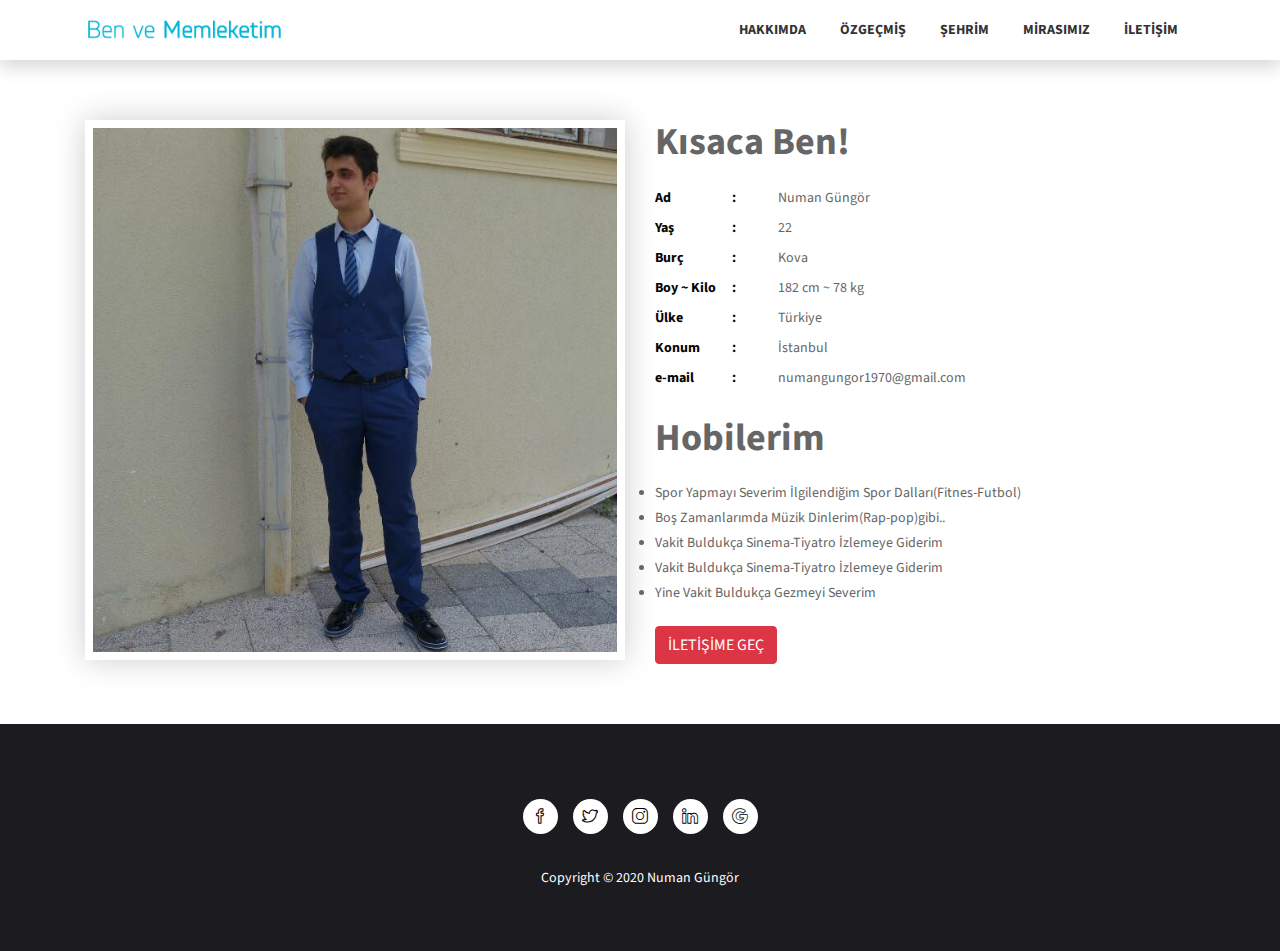
<file: ÖdevGelişme/index.html>
<!DOCTYPE html>
<html lang="en">

<head>
  <meta charset="utf-8">
  <meta name="viewport" content="width=device-width, initial-scale=1, shrink-to-fit=no">

  <title>Memleketim ve Ben</title>

  <link rel="stylesheet" type="text/css" href="css/bootstrap.min.css">
  <link rel="stylesheet" type="text/css" href="fonts/font-awesome.min.css">
  <link rel="stylesheet" type="text/css" href="fonts/simple-line-icons.css">
  <link rel="stylesheet" type="text/css" href="css/main.css">

</head>

<body>

  <header id="header-wrap">
    <nav class="navbar navbar-expand-lg indigo">
      <div class="container">
        <div class="navbar-header">
          <a href="index.html" class="navbar-brand"><img src="img/logo.png" class="logoHeight" alt=""></a>
        </div>
        <div class="collapse navbar-collapse" id="main-navbar">
          <ul class="navbar-nav mr-auto w-100 justify-content-end clearfix">
            <li class="nav-item">
              <a class="nav-link" href="index.html">
                HAKKIMDA
              </a>
            </li>
            <li class="nav-item">
              <a class="nav-link" href="egitim.html">
                ÖZGEÇMİŞ
              </a>
            </li>
            <li class="nav-item">
              <a class="nav-link" href="sehrim.html">
                ŞEHRİM
              </a>
            </li>
            <li class="nav-item">
              <a class="nav-link" href="mirasimiz.html">
                MİRASIMIZ
              </a>
            </li>
            <li class="nav-item">
              <a class="nav-link" href="iletisim.html">
                İLETİŞİM
              </a>
            </li>
          </ul>
        </div>
      </div>
    </nav>
  </header>


  <section id="hakkimda" class="section-padding">
    <div class="container">
      <div class="row">
        <div class="col-lg-6 col-md-6 col-sm-12 col-xs-12">
          <div class="img-thumb">
            <img class="img-fluid" src="img/about/about.jpeg" alt="">
          </div>
        </div>
        <div class="col-lg-6 col-md-6 col-sm-12 col-xs-12">
          <div class="profile-wrapper">
            <h3>Kısaca Ben!</h3>
            <div class="about-profile">
              <ul class="admin-profile" style="list-style:none;">
                <li><span class="pro-title"> Ad </span> <span class="pro-detail">Numan Güngör</span></li>
                <li><span class="pro-title"> Yaş </span> <span class="pro-detail">22</span></li>
                <li><span class="pro-title"> Burç </span> <span class="pro-detail">Kova</span></li>
                <li><span class="pro-title"> Boy ~ Kilo </span> <span class="pro-detail">182 cm ~ 78 kg </span></li>
                <li><span class="pro-title"> Ülke </span> <span class="pro-detail">Türkiye</span></li>
                <li><span class="pro-title"> Konum </span> <span class="pro-detail">İstanbul</span></li>
                <li><span class="pro-title"> e-mail </span> <span class="pro-detail">numangungor1970@gmail.com</span></li>
              </ul>
            </div>
            <h3>Hobilerim</h3>
            <div class="about-profile">
              <ul class="admin-profile">
                <li><span class="pro-detail">Spor Yapmayı Severim İlgilendiğim Spor Dalları(Fitnes-Futbol)</span></li>
                <li><span class="pro-detail">Boş Zamanlarımda Müzik Dinlerim(Rap-pop)gibi..</span></li>
                <li><span class="pro-detail">Vakit Buldukça Sinema-Tiyatro İzlemeye Giderim</span></li>
                <li><span class="pro-detail">Vakit Buldukça Sinema-Tiyatro İzlemeye Giderim</span></li>
                <li><span class="pro-detail">Yine Vakit Buldukça Gezmeyi Severim</span></li>
              </ul>
            </div>
            <a href="iletisim.html" class="btn btn-danger">İLETİŞİME GEÇ</a>
          </div>
        </div>
      </div>
    </div>
  </section>

  

  <footer class="footer-area section-padding">
    <div class="container">
      <div class="row">
        <div class="col-md-12">
          <div class="footer-text text-center">
            <ul class="social-icon">
              <li>
                <a class="facebook" href="https://www.facebook.com/" target="_blank"><i
                    class="icon-social-facebook"></i></a>
              </li>
              <li>
                <a class="twitter" href="https://www.twitter.com/" target="_blank"><i
                    class="icon-social-twitter"></i></a>
              </li>
              <li>
                <a class="instagram" href="https://www.instagram.com/" target="_blank"><i
                    class="icon-social-instagram"></i></a>
              </li>
              <li>
                <a class="instagram" href="https://www.linkedin.com/" target="_blank"><i
                    class="icon-social-linkedin"></i></a>
              </li>
              <li>
                <a class="instagram" href="https://www.google.com/" target="_blank"><i
                    class="icon-social-google"></i></a>
              </li>
            </ul>
            <p>Copyright © 2020 Numan Güngör</p>
          </div>
        </div>
      </div>
    </div>
  </footer>

  <script src="js/jquery-min.js"></script>
  <script src="js/bootstrap.min.js"></script>
  <script src="js/main.js"></script>

</body>

</html>
</file>
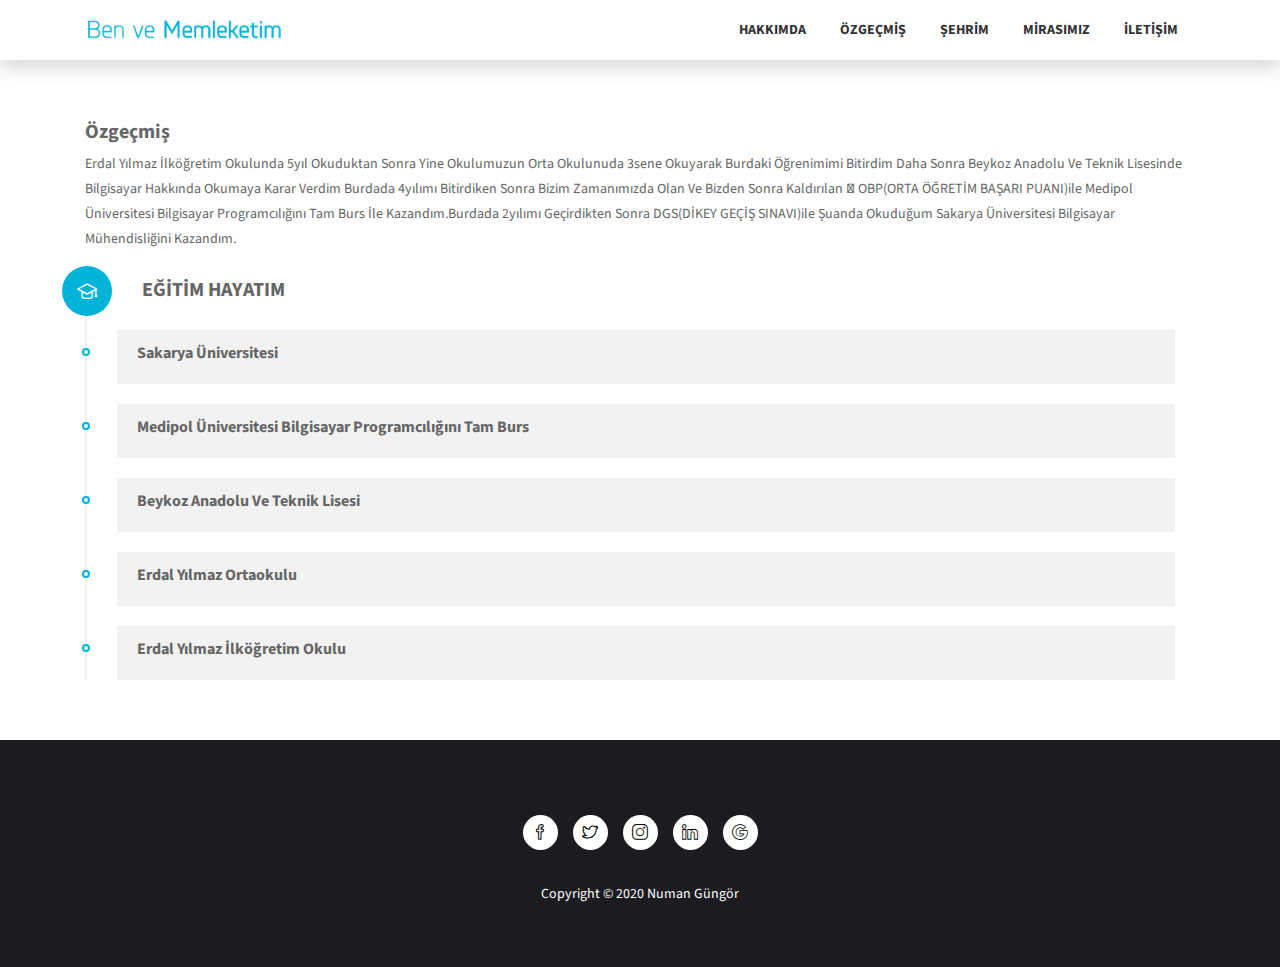
<file: ÖdevGelişme/egitim.html>
<!DOCTYPE html>
<html lang="en">

<head>
  <meta charset="utf-8">
  <meta name="viewport" content="width=device-width, initial-scale=1, shrink-to-fit=no">

  <title>Memleketim ve Ben</title>

  <link rel="stylesheet" type="text/css" href="css/bootstrap.min.css">
  <link rel="stylesheet" type="text/css" href="fonts/font-awesome.min.css">
  <link rel="stylesheet" type="text/css" href="fonts/simple-line-icons.css">
  <link rel="stylesheet" type="text/css" href="css/main.css">

</head>

<body>

  <header id="header-wrap">
    <nav class="navbar navbar-expand-lg indigo">
      <div class="container">
        <div class="navbar-header">
          <a href="index.html" class="navbar-brand"><img src="img/logo.png" class="logoHeight" alt=""></a>
        </div>
        <div class="collapse navbar-collapse" id="main-navbar">
          <ul class="navbar-nav mr-auto w-100 justify-content-end clearfix">
            <li class="nav-item">
              <a class="nav-link" href="index.html">
                HAKKIMDA
              </a>
            </li>
            <li class="nav-item">
              <a class="nav-link" href="egitim.html">
                ÖZGEÇMİŞ
              </a>
            </li>
            <li class="nav-item">
              <a class="nav-link" href="sehrim.html">
                ŞEHRİM
              </a>
            </li>
            <li class="nav-item">
              <a class="nav-link" href="mirasimiz.html">
                MİRASIMIZ
              </a>
            </li>
            <li class="nav-item">
              <a class="nav-link" href="iletisim.html">
                İLETİŞİM
              </a>
            </li>
          </ul>
        </div>
      </div>
    </nav>
  </header>

  <div id="ozgecmis" class="section-padding">
    <div class="container">
      <div class="row">
        <div class="col-lg-12 col-md-6 col-sm-6">
          <h5 style="font-weight: 700;">Özgeçmiş</h5>
          Erdal Yılmaz İlköğretim Okulunda 5yıl Okuduktan Sonra Yine Okulumuzun Orta Okulunuda 3sene Okuyarak Burdaki
          Öğrenimimi Bitirdim Daha Sonra Beykoz Anadolu Ve Teknik Lisesinde Bilgisayar Hakkında Okumaya Karar Verdim
          Burdada 4yılımı Bitirdiken Sonra Bizim Zamanımızda Olan Ve Bizden Sonra Kaldırılan  OBP(ORTA ÖĞRETİM BAŞARI
          PUANI)ile Medipol Üniversitesi Bilgisayar Programcılığını Tam Burs İle Kazandım.Burdada 2yılımı Geçirdikten
          Sonra DGS(DİKEY GEÇİŞ SINAVI)ile Şuanda Okuduğum Sakarya Üniversitesi Bilgisayar Mühendisliğini Kazandım.
        </div>
        <div class="col-lg-12 col-md-6 col-sm-6">
          <div class="education">
            <ul class="timeline">
              <li>
                <i class="icon-graduation"></i>
                <h2 class="timelin-title">EĞİTİM HAYATIM</h2>
              </li>
              <li>
                <div class="content-text">
                  <h3 class="line-title">Sakarya Üniversitesi</h3>
                </div>
              </li>
              <li>
                <div class="content-text">
                  <h3 class="line-title">Medipol Üniversitesi Bilgisayar Programcılığını Tam Burs</h3>
                </div>
              </li>
              <li>
                <div class="content-text">
                  <h3 class="line-title">Beykoz Anadolu Ve Teknik Lisesi</h3>
                </div>
              </li>
              <li>
                <div class="content-text">
                  <h3 class="line-title">Erdal Yılmaz Ortaokulu</h3>
                </div>
              </li>
              <li>
                <div class="content-text">
                  <h3 class="line-title">Erdal Yılmaz İlköğretim Okulu</h3>
                </div>
              </li>
            </ul>
          </div>
        </div>
      </div>
    </div>
  </div>

  <footer class="footer-area section-padding">
    <div class="container">
      <div class="row">
        <div class="col-md-12">
          <div class="footer-text text-center">
            <ul class="social-icon">
              <li>
                <a class="facebook" href="https://www.facebook.com/" target="_blank"><i
                    class="icon-social-facebook"></i></a>
              </li>
              <li>
                <a class="twitter" href="https://www.twitter.com/" target="_blank"><i
                    class="icon-social-twitter"></i></a>
              </li>
              <li>
                <a class="instagram" href="https://www.instagram.com/" target="_blank"><i
                    class="icon-social-instagram"></i></a>
              </li>
              <li>
                <a class="instagram" href="https://www.linkedin.com/" target="_blank"><i
                    class="icon-social-linkedin"></i></a>
              </li>
              <li>
                <a class="instagram" href="https://www.google.com/" target="_blank"><i
                    class="icon-social-google"></i></a>
              </li>
            </ul>
            <p>Copyright © 2020 Numan Güngör</p>
          </div>
        </div>
      </div>
    </div>
  </footer>

  <script src="js/jquery-min.js"></script>
  <script src="js/bootstrap.min.js"></script>
  <script src="js/main.js"></script>

</body>

</html>
</file>
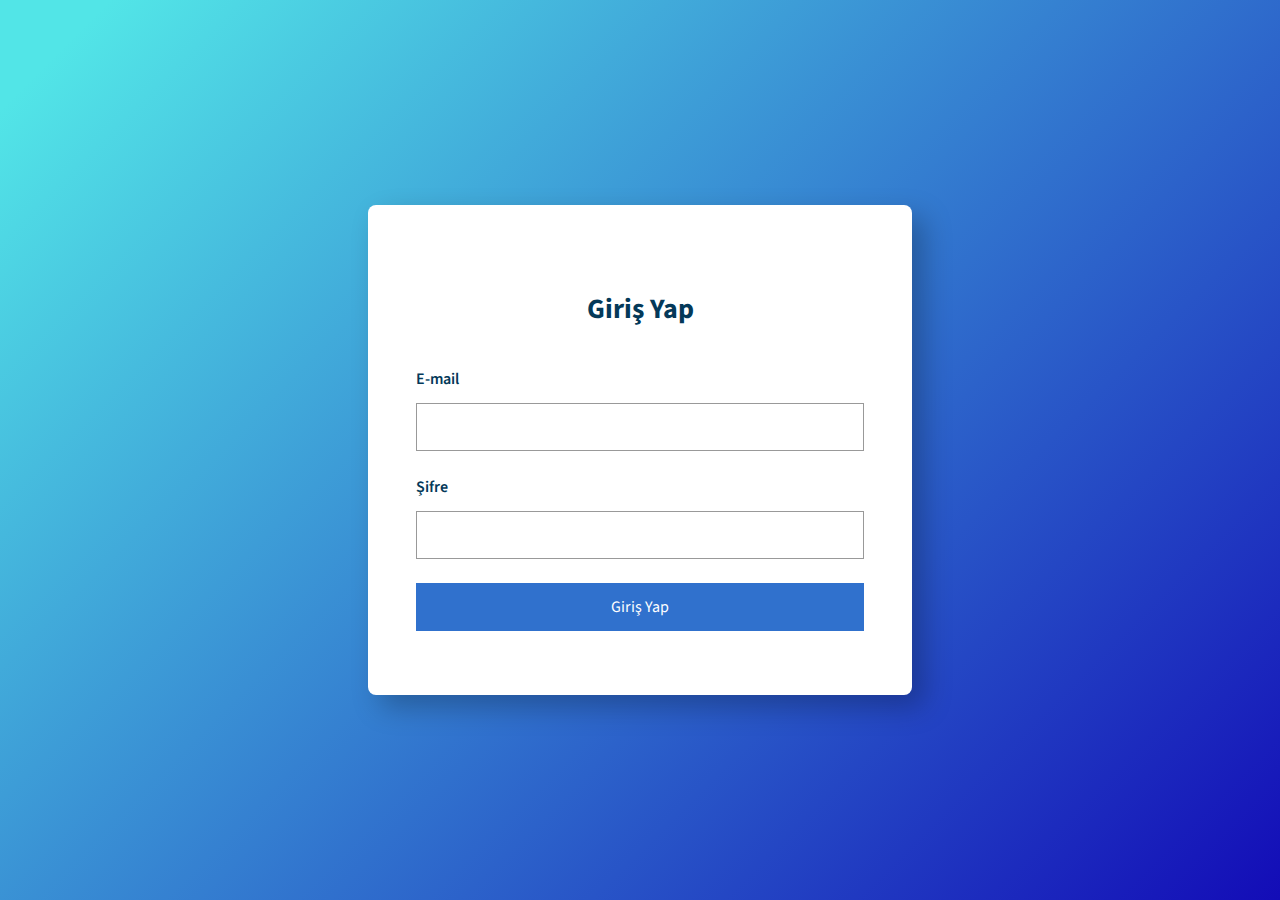
<file: ÖdevGelişme/login.html>
<!DOCTYPE html>
<html lang="en">

<head>
  <meta charset="utf-8">
  <meta name="viewport" content="width=device-width, initial-scale=1, shrink-to-fit=no">

  <title>Memleketim ve Ben</title>

  <link rel="stylesheet" type="text/css" href="css/bootstrap.min.css">
  <link rel="stylesheet" type="text/css" href="fonts/font-awesome.min.css">
  <link rel="stylesheet" type="text/css" href="fonts/simple-line-icons.css">
  <link rel="stylesheet" type="text/css" href="css/main.css">
  <link rel="stylesheet" type="text/css" href="css/login.css">

</head>

<body>



    <div class="container-fluid">
        <div class="panel">
            <div class="panel-header">
                <h1 class="panel-header-title">Giriş Yap</h1>
            </div>
            <form class="form" action="" method="POST">
                <div class="input">
                    <label class="input-label">E-mail</label>
                    <input type="email" class="input-field" />
                </div>
                <div class="input">
                    <label class="input-label">Şifre</label>
                    <input type="password" class="input-field" />
                </div>
                <div class="input">
                    <button class="input-submit">Giriş Yap</button>
                </div>
            </form>
        </div>
    </div>


  <script src="js/jquery-min.js"></script>
  <script src="js/bootstrap.min.js"></script>
  <script src="js/main.js"></script>

</body>

</html>
</file>
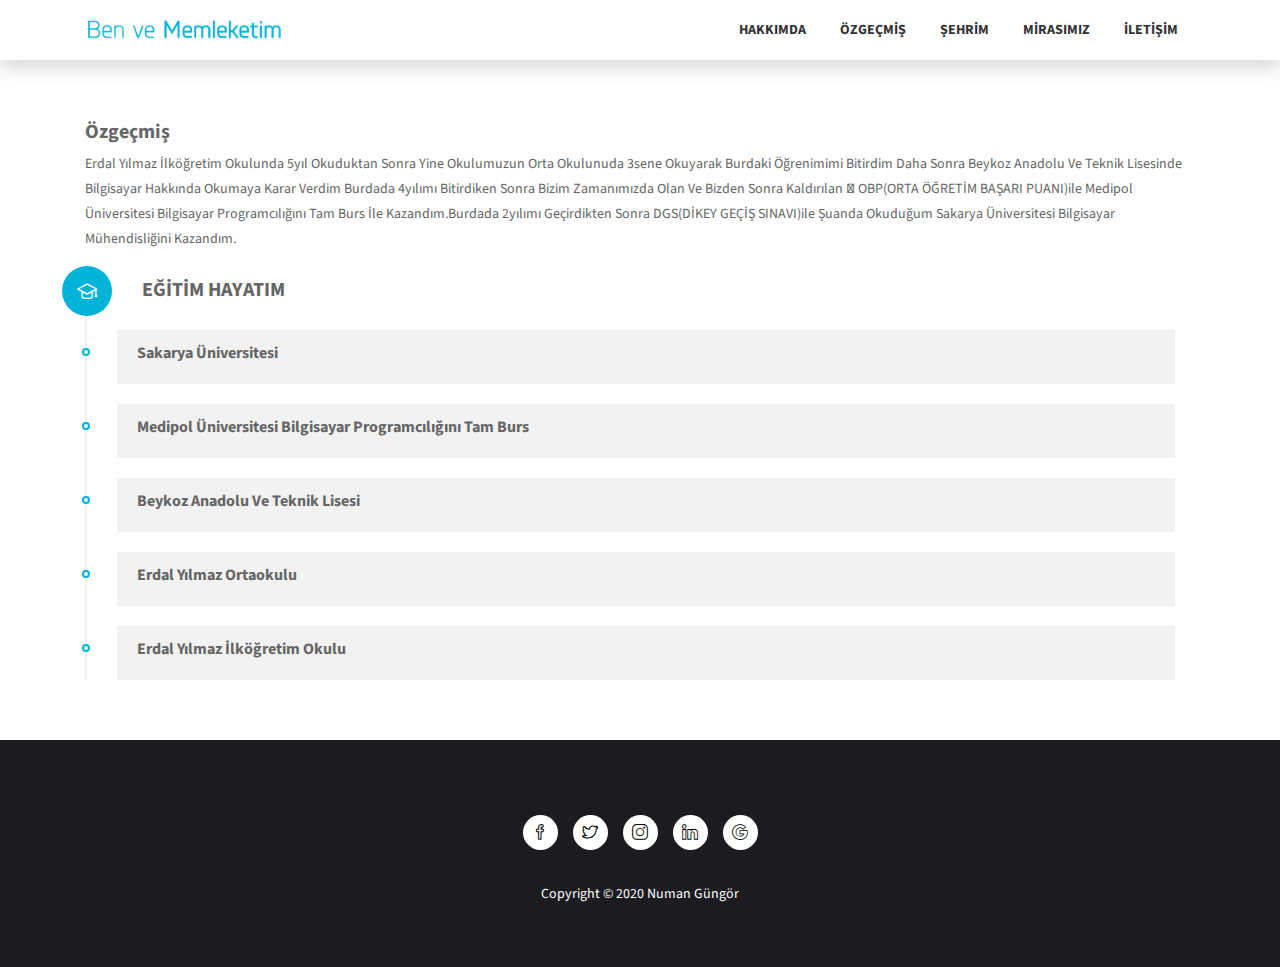
<file: ÖdevSon/egitim.html>
<!DOCTYPE html>
<html lang="en">

<head>
  <meta charset="utf-8">
  <meta name="viewport" content="width=device-width, initial-scale=1, shrink-to-fit=no">

  <title>Memleketim ve Ben</title>

  <link rel="stylesheet" type="text/css" href="css/bootstrap.min.css">
  <link rel="stylesheet" type="text/css" href="fonts/font-awesome.min.css">
  <link rel="stylesheet" type="text/css" href="fonts/simple-line-icons.css">
  <link rel="stylesheet" type="text/css" href="css/main.css">

</head>

<body>

  <header id="header-wrap">
    <nav class="navbar navbar-expand-lg indigo">
      <div class="container">
        <div class="navbar-header">
          <a href="anasayfa.php" class="navbar-brand"><img src="img/logo.png" class="logoHeight" alt=""></a>
        </div>
        <div class="collapse navbar-collapse" id="main-navbar">
          <ul class="navbar-nav mr-auto w-100 justify-content-end clearfix">
            <li class="nav-item">
              <a class="nav-link" href="anasayfa.php">
                  HAKKIMDA
              </a>
          </li>
          <li class="nav-item">
              <a class="nav-link" href="egitim.html">
                  ÖZGEÇMİŞ
              </a>
          </li>
          <li class="nav-item">
              <a class="nav-link" href="sehrim.html">
                  ŞEHRİM
              </a>
          </li>
          <li class="nav-item">
              <a class="nav-link" href="mirasimiz.html">
                  MİRASIMIZ
              </a>
          </li>
          <li class="nav-item">
              <a class="nav-link" href="iletisim.php">
                  İLETİŞİM
              </a>
          </li>
          </ul>
        </div>
      </div>
    </nav>
  </header>

  <div id="ozgecmis" class="section-padding">
    <div class="container">
      <div class="row">
        <div class="col-lg-12 col-md-6 col-sm-6">
          <h5 style="font-weight: 700;">Özgeçmiş</h5>
          Erdal Yılmaz İlköğretim Okulunda 5yıl Okuduktan Sonra Yine Okulumuzun Orta Okulunuda 3sene Okuyarak Burdaki
          Öğrenimimi Bitirdim Daha Sonra Beykoz Anadolu Ve Teknik Lisesinde Bilgisayar Hakkında Okumaya Karar Verdim
          Burdada 4yılımı Bitirdiken Sonra Bizim Zamanımızda Olan Ve Bizden Sonra Kaldırılan  OBP(ORTA ÖĞRETİM BAŞARI
          PUANI)ile Medipol Üniversitesi Bilgisayar Programcılığını Tam Burs İle Kazandım.Burdada 2yılımı Geçirdikten
          Sonra DGS(DİKEY GEÇİŞ SINAVI)ile Şuanda Okuduğum Sakarya Üniversitesi Bilgisayar Mühendisliğini Kazandım.
        </div>
        <div class="col-lg-12 col-md-6 col-sm-6">
          <div class="education">
            <ul class="timeline">
              <li>
                <i class="icon-graduation"></i>
                <h2 class="timelin-title">EĞİTİM HAYATIM</h2>
              </li>
              <li>
                <div class="content-text">
                  <h3 class="line-title">Sakarya Üniversitesi</h3>
                </div>
              </li>
              <li>
                <div class="content-text">
                  <h3 class="line-title">Medipol Üniversitesi Bilgisayar Programcılığını Tam Burs</h3>
                </div>
              </li>
              <li>
                <div class="content-text">
                  <h3 class="line-title">Beykoz Anadolu Ve Teknik Lisesi</h3>
                </div>
              </li>
              <li>
                <div class="content-text">
                  <h3 class="line-title">Erdal Yılmaz Ortaokulu</h3>
                </div>
              </li>
              <li>
                <div class="content-text">
                  <h3 class="line-title">Erdal Yılmaz İlköğretim Okulu</h3>
                </div>
              </li>
            </ul>
          </div>
        </div>
      </div>
    </div>
  </div>

  <footer class="footer-area section-padding">
    <div class="container">
      <div class="row">
        <div class="col-md-12">
          <div class="footer-text text-center">
            <ul class="social-icon">
              <li>
                <a class="facebook" href="https://www.facebook.com/" target="_blank"><i
                    class="icon-social-facebook"></i></a>
              </li>
              <li>
                <a class="twitter" href="https://www.twitter.com/" target="_blank"><i
                    class="icon-social-twitter"></i></a>
              </li>
              <li>
                <a class="instagram" href="https://www.instagram.com/" target="_blank"><i
                    class="icon-social-instagram"></i></a>
              </li>
              <li>
                <a class="instagram" href="https://www.linkedin.com/" target="_blank"><i
                    class="icon-social-linkedin"></i></a>
              </li>
              <li>
                <a class="instagram" href="https://www.google.com/" target="_blank"><i
                    class="icon-social-google"></i></a>
              </li>
            </ul>
            <p>Copyright © 2020 Numan Güngör</p>
          </div>
        </div>
      </div>
    </div>
  </footer>

  <script src="js/jquery-min.js"></script>
  <script src="js/bootstrap.min.js"></script>
  <script src="js/main.js"></script>

</body>

</html>
</file>
<file: ÖdevGelişme/fonts/simple-line-icons.css>
@font-face {
	font-family: 'Simple-Line-Icons';
	src:url('../fonts/line-icons/Simple-Line-Icons.eot');
	src:url('../fonts/line-icons/Simple-Line-Icons.eot?#iefix') format('embedded-opentype'),
		url('../fonts/line-icons/Simple-Line-Icons.woff') format('woff'),
		url('../fonts/line-icons/Simple-Line-Icons.ttf') format('truetype'),
		url('../fonts/line-icons/Simple-Line-Icons.svg#Simple-Line-Icons') format('svg');
		font-weight: normal;
		font-style: normal;
}
/*
 Use the following CSS code if you want to have a class per icon.
 Instead of a list of all class selectors, you can use the generic [class*="icon-"] selector, but it's slower:
*/
.icon-user,
.icon-people,
.icon-user-female,
.icon-user-follow,
.icon-user-following,
.icon-user-unfollow,
.icon-login,
.icon-logout,
.icon-emotsmile,
.icon-phone,
.icon-call-end,
.icon-call-in,
.icon-call-out,
.icon-map,
.icon-location-pin,
.icon-direction,
.icon-directions,
.icon-compass,
.icon-layers,
.icon-menu,
.icon-list,
.icon-options-vertical,
.icon-options,
.icon-arrow-down,
.icon-arrow-left,
.icon-arrow-right,
.icon-arrow-up,
.icon-arrow-up-circle,
.icon-arrow-left-circle,
.icon-arrow-right-circle,
.icon-arrow-down-circle,
.icon-check,
.icon-clock,
.icon-plus,
.icon-minus,
.icon-close,
.icon-event,
.icon-exclamation,
.icon-organization,
.icon-trophy,
.icon-screen-smartphone,
.icon-screen-desktop,
.icon-plane,
.icon-notebook,
.icon-mustache,
.icon-mouse,
.icon-magnet,
.icon-energy,
.icon-disc,
.icon-cursor,
.icon-cursor-move,
.icon-crop,
.icon-chemistry,
.icon-speedometer,
.icon-shield,
.icon-screen-tablet,
.icon-magic-wand,
.icon-hourglass,
.icon-graduation,
.icon-ghost,
.icon-game-controller,
.icon-fire,
.icon-eyeglass,
.icon-envelope-open,
.icon-envelope-letter,
.icon-bell,
.icon-badge,
.icon-anchor,
.icon-wallet,
.icon-vector,
.icon-speech,
.icon-puzzle,
.icon-printer,
.icon-present,
.icon-playlist,
.icon-pin,
.icon-picture,
.icon-handbag,
.icon-globe-alt,
.icon-globe,
.icon-folder-alt,
.icon-folder,
.icon-film,
.icon-feed,
.icon-drop,
.icon-drawer,
.icon-docs,
.icon-doc,
.icon-diamond,
.icon-cup,
.icon-calculator,
.icon-bubbles,
.icon-briefcase,
.icon-book-open,
.icon-basket-loaded,
.icon-basket,
.icon-bag,
.icon-action-undo,
.icon-action-redo,
.icon-wrench,
.icon-umbrella,
.icon-trash,
.icon-tag,
.icon-support,
.icon-frame,
.icon-size-fullscreen,
.icon-size-actual,
.icon-shuffle,
.icon-share-alt,
.icon-share,
.icon-rocket,
.icon-question,
.icon-pie-chart,
.icon-pencil,
.icon-note,
.icon-loop,
.icon-home,
.icon-grid,
.icon-graph,
.icon-microphone,
.icon-music-tone-alt,
.icon-music-tone,
.icon-earphones-alt,
.icon-earphones,
.icon-equalizer,
.icon-like,
.icon-dislike,
.icon-control-start,
.icon-control-rewind,
.icon-control-play,
.icon-control-pause,
.icon-control-forward,
.icon-control-end,
.icon-volume-1,
.icon-volume-2,
.icon-volume-off,
.icon-calendar,
.icon-bulb,
.icon-chart,
.icon-ban,
.icon-bubble,
.icon-camrecorder,
.icon-camera,
.icon-cloud-download,
.icon-cloud-upload,
.icon-envelope,
.icon-eye,
.icon-flag,
.icon-heart,
.icon-info,
.icon-key,
.icon-link,
.icon-lock,
.icon-lock-open,
.icon-magnifier,
.icon-magnifier-add,
.icon-magnifier-remove,
.icon-paper-clip,
.icon-paper-plane,
.icon-power,
.icon-refresh,
.icon-reload,
.icon-settings,
.icon-star,
.icon-symbol-female,
.icon-symbol-male,
.icon-target,
.icon-credit-card,
.icon-paypal,
.icon-social-tumblr,
.icon-social-twitter,
.icon-social-facebook,
.icon-social-instagram,
.icon-social-linkedin,
.icon-social-pinterest,
.icon-social-github,
.icon-social-google,
.icon-social-reddit,
.icon-social-skype,
.icon-social-dribbble,
.icon-social-behance,
.icon-social-foursqare,
.icon-social-soundcloud,
.icon-social-spotify,
.icon-social-stumbleupon,
.icon-social-youtube,
.icon-social-dropbox,
.icon-social-vkontakte,
.icon-social-steam {
  font-family: 'simple-line-icons';
  speak: none;
  font-style: normal;
  font-weight: normal;
  font-variant: normal;
  text-transform: none;
  line-height: 1;
  /* Better Font Rendering =========== */
  -webkit-font-smoothing: antialiased;
  -moz-osx-font-smoothing: grayscale;
}
.icon-user:before {
  content: "\e005";
}
.icon-people:before {
  content: "\e001";
}
.icon-user-female:before {
  content: "\e000";
}
.icon-user-follow:before {
  content: "\e002";
}
.icon-user-following:before {
  content: "\e003";
}
.icon-user-unfollow:before {
  content: "\e004";
}
.icon-login:before {
  content: "\e066";
}
.icon-logout:before {
  content: "\e065";
}
.icon-emotsmile:before {
  content: "\e021";
}
.icon-phone:before {
  content: "\e600";
}
.icon-call-end:before {
  content: "\e048";
}
.icon-call-in:before {
  content: "\e047";
}
.icon-call-out:before {
  content: "\e046";
}
.icon-map:before {
  content: "\e033";
}
.icon-location-pin:before {
  content: "\e096";
}
.icon-direction:before {
  content: "\e042";
}
.icon-directions:before {
  content: "\e041";
}
.icon-compass:before {
  content: "\e045";
}
.icon-layers:before {
  content: "\e034";
}
.icon-menu:before {
  content: "\e601";
}
.icon-list:before {
  content: "\e067";
}
.icon-options-vertical:before {
  content: "\e602";
}
.icon-options:before {
  content: "\e603";
}
.icon-arrow-down:before {
  content: "\e604";
}
.icon-arrow-left:before {
  content: "\e605";
}
.icon-arrow-right:before {
  content: "\e606";
}
.icon-arrow-up:before {
  content: "\e607";
}
.icon-arrow-up-circle:before {
  content: "\e078";
}
.icon-arrow-left-circle:before {
  content: "\e07a";
}
.icon-arrow-right-circle:before {
  content: "\e079";
}
.icon-arrow-down-circle:before {
  content: "\e07b";
}
.icon-check:before {
  content: "\e080";
}
.icon-clock:before {
  content: "\e081";
}
.icon-plus:before {
  content: "\e095";
}
.icon-minus:before {
  content: "\e615";
}
.icon-close:before {
  content: "\e082";
}
.icon-event:before {
  content: "\e619";
}
.icon-exclamation:before {
  content: "\e617";
}
.icon-organization:before {
  content: "\e616";
}
.icon-trophy:before {
  content: "\e006";
}
.icon-screen-smartphone:before {
  content: "\e010";
}
.icon-screen-desktop:before {
  content: "\e011";
}
.icon-plane:before {
  content: "\e012";
}
.icon-notebook:before {
  content: "\e013";
}
.icon-mustache:before {
  content: "\e014";
}
.icon-mouse:before {
  content: "\e015";
}
.icon-magnet:before {
  content: "\e016";
}
.icon-energy:before {
  content: "\e020";
}
.icon-disc:before {
  content: "\e022";
}
.icon-cursor:before {
  content: "\e06e";
}
.icon-cursor-move:before {
  content: "\e023";
}
.icon-crop:before {
  content: "\e024";
}
.icon-chemistry:before {
  content: "\e026";
}
.icon-speedometer:before {
  content: "\e007";
}
.icon-shield:before {
  content: "\e00e";
}
.icon-screen-tablet:before {
  content: "\e00f";
}
.icon-magic-wand:before {
  content: "\e017";
}
.icon-hourglass:before {
  content: "\e018";
}
.icon-graduation:before {
  content: "\e019";
}
.icon-ghost:before {
  content: "\e01a";
}
.icon-game-controller:before {
  content: "\e01b";
}
.icon-fire:before {
  content: "\e01c";
}
.icon-eyeglass:before {
  content: "\e01d";
}
.icon-envelope-open:before {
  content: "\e01e";
}
.icon-envelope-letter:before {
  content: "\e01f";
}
.icon-bell:before {
  content: "\e027";
}
.icon-badge:before {
  content: "\e028";
}
.icon-anchor:before {
  content: "\e029";
}
.icon-wallet:before {
  content: "\e02a";
}
.icon-vector:before {
  content: "\e02b";
}
.icon-speech:before {
  content: "\e02c";
}
.icon-puzzle:before {
  content: "\e02d";
}
.icon-printer:before {
  content: "\e02e";
}
.icon-present:before {
  content: "\e02f";
}
.icon-playlist:before {
  content: "\e030";
}
.icon-pin:before {
  content: "\e031";
}
.icon-picture:before {
  content: "\e032";
}
.icon-handbag:before {
  content: "\e035";
}
.icon-globe-alt:before {
  content: "\e036";
}
.icon-globe:before {
  content: "\e037";
}
.icon-folder-alt:before {
  content: "\e039";
}
.icon-folder:before {
  content: "\e089";
}
.icon-film:before {
  content: "\e03a";
}
.icon-feed:before {
  content: "\e03b";
}
.icon-drop:before {
  content: "\e03e";
}
.icon-drawer:before {
  content: "\e03f";
}
.icon-docs:before {
  content: "\e040";
}
.icon-doc:before {
  content: "\e085";
}
.icon-diamond:before {
  content: "\e043";
}
.icon-cup:before {
  content: "\e044";
}
.icon-calculator:before {
  content: "\e049";
}
.icon-bubbles:before {
  content: "\e04a";
}
.icon-briefcase:before {
  content: "\e04b";
}
.icon-book-open:before {
  content: "\e04c";
}
.icon-basket-loaded:before {
  content: "\e04d";
}
.icon-basket:before {
  content: "\e04e";
}
.icon-bag:before {
  content: "\e04f";
}
.icon-action-undo:before {
  content: "\e050";
}
.icon-action-redo:before {
  content: "\e051";
}
.icon-wrench:before {
  content: "\e052";
}
.icon-umbrella:before {
  content: "\e053";
}
.icon-trash:before {
  content: "\e054";
}
.icon-tag:before {
  content: "\e055";
}
.icon-support:before {
  content: "\e056";
}
.icon-frame:before {
  content: "\e038";
}
.icon-size-fullscreen:before {
  content: "\e057";
}
.icon-size-actual:before {
  content: "\e058";
}
.icon-shuffle:before {
  content: "\e059";
}
.icon-share-alt:before {
  content: "\e05a";
}
.icon-share:before {
  content: "\e05b";
}
.icon-rocket:before {
  content: "\e05c";
}
.icon-question:before {
  content: "\e05d";
}
.icon-pie-chart:before {
  content: "\e05e";
}
.icon-pencil:before {
  content: "\e05f";
}
.icon-note:before {
  content: "\e060";
}
.icon-loop:before {
  content: "\e064";
}
.icon-home:before {
  content: "\e069";
}
.icon-grid:before {
  content: "\e06a";
}
.icon-graph:before {
  content: "\e06b";
}
.icon-microphone:before {
  content: "\e063";
}
.icon-music-tone-alt:before {
  content: "\e061";
}
.icon-music-tone:before {
  content: "\e062";
}
.icon-earphones-alt:before {
  content: "\e03c";
}
.icon-earphones:before {
  content: "\e03d";
}
.icon-equalizer:before {
  content: "\e06c";
}
.icon-like:before {
  content: "\e068";
}
.icon-dislike:before {
  content: "\e06d";
}
.icon-control-start:before {
  content: "\e06f";
}
.icon-control-rewind:before {
  content: "\e070";
}
.icon-control-play:before {
  content: "\e071";
}
.icon-control-pause:before {
  content: "\e072";
}
.icon-control-forward:before {
  content: "\e073";
}
.icon-control-end:before {
  content: "\e074";
}
.icon-volume-1:before {
  content: "\e09f";
}
.icon-volume-2:before {
  content: "\e0a0";
}
.icon-volume-off:before {
  content: "\e0a1";
}
.icon-calendar:before {
  content: "\e075";
}
.icon-bulb:before {
  content: "\e076";
}
.icon-chart:before {
  content: "\e077";
}
.icon-ban:before {
  content: "\e07c";
}
.icon-bubble:before {
  content: "\e07d";
}
.icon-camrecorder:before {
  content: "\e07e";
}
.icon-camera:before {
  content: "\e07f";
}
.icon-cloud-download:before {
  content: "\e083";
}
.icon-cloud-upload:before {
  content: "\e084";
}
.icon-envelope:before {
  content: "\e086";
}
.icon-eye:before {
  content: "\e087";
}
.icon-flag:before {
  content: "\e088";
}
.icon-heart:before {
  content: "\e08a";
}
.icon-info:before {
  content: "\e08b";
}
.icon-key:before {
  content: "\e08c";
}
.icon-link:before {
  content: "\e08d";
}
.icon-lock:before {
  content: "\e08e";
}
.icon-lock-open:before {
  content: "\e08f";
}
.icon-magnifier:before {
  content: "\e090";
}
.icon-magnifier-add:before {
  content: "\e091";
}
.icon-magnifier-remove:before {
  content: "\e092";
}
.icon-paper-clip:before {
  content: "\e093";
}
.icon-paper-plane:before {
  content: "\e094";
}
.icon-power:before {
  content: "\e097";
}
.icon-refresh:before {
  content: "\e098";
}
.icon-reload:before {
  content: "\e099";
}
.icon-settings:before {
  content: "\e09a";
}
.icon-star:before {
  content: "\e09b";
}
.icon-symbol-female:before {
  content: "\e09c";
}
.icon-symbol-male:before {
  content: "\e09d";
}
.icon-target:before {
  content: "\e09e";
}
.icon-credit-card:before {
  content: "\e025";
}
.icon-paypal:before {
  content: "\e608";
}
.icon-social-tumblr:before {
  content: "\e00a";
}
.icon-social-twitter:before {
  content: "\e009";
}
.icon-social-facebook:before {
  content: "\e00b";
}
.icon-social-instagram:before {
  content: "\e609";
}
.icon-social-linkedin:before {
  content: "\e60a";
}
.icon-social-pinterest:before {
  content: "\e60b";
}
.icon-social-github:before {
  content: "\e60c";
}
.icon-social-google:before {
  content: "\e60d";
}
.icon-social-reddit:before {
  content: "\e60e";
}
.icon-social-skype:before {
  content: "\e60f";
}
.icon-social-dribbble:before {
  content: "\e00d";
}
.icon-social-behance:before {
  content: "\e610";
}
.icon-social-foursqare:before {
  content: "\e611";
}
.icon-social-soundcloud:before {
  content: "\e612";
}
.icon-social-spotify:before {
  content: "\e613";
}
.icon-social-stumbleupon:before {
  content: "\e614";
}
.icon-social-youtube:before {
  content: "\e008";
}
.icon-social-dropbox:before {
  content: "\e00c";
}
.icon-social-vkontakte:before {
  content: "\e618";
}
.icon-social-steam:before {
  content: "\e620";
}
</file>
<file: ÖdevGelişme/css/main.css>
@import url("https://fonts.googleapis.com/css?family=Shadows+Into+Light|Source+Sans+Pro:400,700");

html {
    overflow-x: hidden;
}

body {
    background: #fff;
    font-size: 14px;
    font-weight: 400;
    font-family: "Source Sans Pro", sans-serif;
    box-sizing: border-box;
    color: #666;
    line-height: 25px;
    overflow-x: hidden;
}

h1,
h2,
h3,
h4 {
    font-size: 38px;
    font-weight: 700;
    font-family: "Source Sans Pro", sans-serif;
}

.script-font {
    font-family: 'Shadows Into Light', cursive;
}

a:hover {
    text-decoration: none;
}

a a:focus {
    outline: none;
}

p {
    font-weight: 400;
    font-family: "Source Sans Pro", sans-serif;
    margin: 0px;
    font-size: 14px;
}

ul,
ol {
    margin: 0;
    padding: 0;
}

/* GİRİŞ BANNER */




.icon-close,
.icon-check {
    color: #00b4d9;
}

.social-icon li {
    display: inline-block;
}

.social-icon li a {
    color: #000;
    background: #fff;
    width: 35px;
    height: 35px;
    line-height: 38px;
    display: block;
    text-align: center;
    border-radius: 100%;
    font-size: 16px;
    margin: 15px 6px 12px 6px;
}

.social-icon li a:hover {
    color: #fff;
}

.social-icon li .facebook:hover {
    background: #3b5999;
}

.social-icon li .twitter:hover {
    background: #4A9CEC;
}

.social-icon li .instagram:hover {
    background: #D6274D;
}

.social-icon li .linkedin:hover {
    background: #1260A2;
}

.social-icon li .google:hover {
    background: #CE332A;
}


.section-padding {
    padding: 60px 0;
}

#hakkimda .img-thumb img {
    border: 8px solid #fff;
    box-shadow: 0px 0px 30px rgba(0, 0, 0, 0.2);
}

#mirasimiz .img-thumb img {
    border: 8px solid #fff;
    box-shadow: 0px 0px 30px rgba(0, 0, 0, 0.2);
}

/* HAKKIMDA KODLARI */
.about-profile {
    position: relative;
    margin: 20px 0 20px 0;
}

.about-profile .pro-title {
    font-weight: 700;
    color: #040404;
    position: relative;
    width: 120px;
    display: inline-block;
    margin-bottom: 5px;
}

.about-profile .pro-title:after {
    position: absolute;
    content: ':';
    color: #040404;
    font-size: 14px;
    left: 77px;
}

.about-profile .admin-sign {
    position: absolute;
    right: 45px;
    bottom: 10px;
}



/* Eğitim Hayatı */
.timeline {
    position: relative;
}

.timeline .timelin-title {
    font-size: 20px;
    text-transform: uppercase;
    margin-left: 25px;
}

.timeline li {
    padding: 0 20px 20px 30px;
    list-style: none;
    border-left: 2px solid #f1f1f1;
}

.timeline li .content-text {
    background: #f2f2f2;
    padding: 20px;
}

.timeline li .line-title {
    font-size: 16px;
    line-height: 6px;
}

.timeline li span {
    font-size: 12px;
    padding: 9px 0;
    display: block;
}

.timeline li .line-text {
    color: #888;
    line-height: 18px;
}

.timeline li:first-child:before {
    border: 0;
    background: none;
    position: relative;
}

.timeline li:last-child {
    padding: 0 20px 0px 30px;
}

.timeline li:before {
    content: "";
    border: solid 2px;
    width: 8px;
    height: 8px;
    border-radius: 50px;
    -moz-border-radius: 50px;
    -webkit-border-radius: 50px;
    font-size: 8px;
    margin-left: -35px;
    font-weight: 400;
    background: #fff;
    display: block;
    position: absolute;
    margin-top: 18px;
    border-color: #00b4d9 !important;
}

.timeline li:first-child i {
    font-size: 20px;
    float: left;
    margin-left: -30px;
    line-height: 50px;
    border-radius: 30px;
    margin: -12px -55px;
    background: #00b4d9;
    color: #fff;
    width: 50px;
    height: 50px;
    text-align: center;
}

.navbar-brand {
    position: relative;
    padding: 0px;
}

.indigo {
    background: #fff;
}

/* MENU KODLARI */
.navbar-expand-lg .navbar-nav .nav-link i {
    font-size: 28px;
    color: #00b4d9;
    vertical-align: middle;
    -webkit-transition: all 0.3s ease-in-out;
    -moz-transition: all 0.3s ease-in-out;
    transition: all 0.3s ease-in-out;
}

.navbar-expand-lg .navbar-nav .nav-link i:hover {
    color: #21cff3;
}

.navbar-expand-lg .navbar-nav .nav-link {
    color: #333;
    font-weight: 700;
    padding: 0 17px;
    margin-top: 15px;
    margin-bottom: 15px;
    line-height: 40px;
    text-transform: uppercase;
    cursor: pointer;
    background: transparent;
    -webkit-transition: all 0.3s ease-in-out;
    -moz-transition: all 0.3s ease-in-out;
    transition: all 0.3s ease-in-out;
}

.navbar-expand-lg .navbar-nav li a:hover,
.navbar-expand-lg .navbar-nav li .active>a,
.navbar-expand-lg .navbar-nav li a:focus {
    color: #00b4d9;
    outline: none;
}

.navbar {
    padding: 0;
}

.navbar li.active a.nav-link {
    color: #00b4d9;
}



.form-control {
    width: 100%;
    margin-bottom: 20px;
    font-size: 14px;
    border-radius: 0;
    -webkit-transition: all 0.3s;
    -moz-transition: all 0.3s;
    transition: all 0.3s;
    padding: 8px 10px;
    border: 1px solid #e1e1e1;
}

.form-control:focus {
    box-shadow: none;
    outline: none;
}

.btn.disabled,
.btn:disabled {
    opacity: 1;
}

.contact-form-area {
    background: #fff;
    box-shadow: 0 0 30px #ededed;
    padding: 60px 40px;
}

.contact-form-area h2 {
    font-size: 18px;
    text-transform: uppercase;
}

.footer-right-contact {
    padding: 4px;
    border: 1px solid #e1e1e1;
}

.footer-right-contact .single-contact {
    margin: 10px 22px 20px;
    padding: 3px 55px;
    position: relative;
    color: #666;
}

.footer-right-contact .single-contact p {
    margin-bottom: 5px;
}

.footer-right-contact .single-contact p a {
    color: #666;
}

.footer-right-contact .contact-icon {
    background: #00b4d9;
    color: #fff;
    border-radius: 50%;
    font-size: 20px;
    height: 40px;
    left: 0;
    padding-top: 8px;
    position: absolute;
    text-align: center;
    top: 50%;
    transform: translateY(-50%);
    width: 40px;
}

#contact {
    position: relative;
    overflow: hidden;
}

#contact #contactForm {
    margin-top: 30px;
}

.text-danger {
    font-size: 14px;
    margin-top: 10px;
}

.list-unstyled li {
    color: #d9534f;
}

/*FOOTER KODLARI*/
.footer-area {
    background: #1C1C20;
}

.footer-area .footer-text p {
    font-size: 14px;
    margin-top: 20px;
    color: #fff;
}

.footer-area .footer-text p a {
    color: #00b4d9;
}

.footer-area .footer-text .nav-inline .nav-link {
    padding: 11px 7px;
    color: #888;
}

.footer-area .footer-text .nav-inline .nav-link:hover {
    color: #00b4d9;
}

.footer-2 {
    background: #252525;
}


#copyright {
    background: #333;
}

#copyright p {
    line-height: 42px;
    color: #fff;
    margin: 0;
}

.navbar {
    height: 60px !important;
    box-shadow: 0 .5rem 1rem rgba(0, 0, 0, .15) !important;
}

.logoHeight {
    height: 60px;
    width: 200px;
}

@media screen and (max-width: 768px) {
    .row {
        padding: 15px;
    }

    .navbar-brand img {
        width: 200px;
    }

    .slider-ortala {
        height: 50vh !important;
    }

    .height-500 {
        height: 50vh !important;
    }

    .photo-area {
        height: 250px !important;
    }
}


.slider-ortala {
    height: 500px;
    display: flex;
    justify-content: center;
    align-items: center;
    overflow: hidden;
}

.height-500 {
    height: 100vh;
}

.padding-0 {
    padding: 5px;
}

.back-to-top {
    position: fixed;
    height: 50px;
    width: 50px;
    background: #fff;
    border: 0;
    bottom: 50px;
    right: 50px;
    display: flex;
    justify-content: center;
    align-items: center;
    border-radius: 50%;
}

.footer-right-area {
    padding: 0 15px;
}



.photo-area {
    width: 100%;
    height: 500px;
    position: relative;
    overflow: hidden;
    display: flex;
    justify-content: center;
    align-items: center;
}

.photo-area img {
    width: 100%;
}

.text-area {
    overflow-y: auto;
}

.text-area h4 {
    margin-top: 10px;
}


.height-500{
    height: 500px;
}
</file>
<file: ÖdevGelişme/css/login.css>
*, *:after, *:before {
    box-sizing: border-box;
}
:root {
    --primary-text-color: #043959;
    --primary-color: #3071cd;
    --secondary-color: #2e69cb;
}
body {
    color: var(--primary-text-color);
    line-height: 1.5;
    font-size: 1em;
}
input, button {
    font: inherit;
    border-radius: 0;
    border: 0;
    background-color: transparent;
    box-shadow: none;
}
.container-fluid {
    display: flex;
    align-items: center;
    justify-content: center;
    min-height: 100vh;
    background-image: linear-gradient(135deg, #52e5e7 5%, #130cb7 100%);
}
.panel {
    background-color: #fff;
    max-width: 34rem;
    display: flex;
    width: 100%;
    flex-direction: column;
    padding: 4rem 3rem;
    border-radius: 0.5rem;
    box-shadow: 0.75rem 0.75rem 1.75rem 0 rgba(0, 0, 0, .25);
}
.panel-header {
    display: flex;
    align-items: center;
    justify-content: center;
    flex-direction: column;
}
.panel-header-logo {
    width: 5rem;
    height: 5rem;
}
.panel-header-logo svg {
    max-width: 100%;
    max-height: 100%;
}
.panel-header-title {
    margin-top: 1.5rem;
    font-size: 1.75rem;
    font-weight: 700;
}
.panel-header-info {
    margin-top: 1rem;
    text-align: center;
}
.link {
    text-decoration: none;
    color: var(--primary-color);
    border-bottom: 0.0625rem solid;
}
.link:hover {
    color: var(--secondary-color);
}
.form {
    margin-top: 2rem;
    display: flex;
    flex-direction: column;
}
.input {
    display: flex;
    flex-direction: column;
}
.input + .input {
    margin-top: 1.5rem;
}
.input-label {
    font-weight: 600;
}
.input-field {
    margin-top: 0.25rem;
    border: 0.0625rem solid #999;
}
.input-submit {
    padding: 1rem;
    background-color: var(--primary-color);
    color: #fff;
}
.input-submit:hover {
    background-color: var(--secondary-color);
}
.input-field, .input-submit {
    padding: 0.5rem 0.75rem;
    min-height: 3rem;
}
.panel-footer {
    display: flex;
    justify-content: center;
    margin-top: 1.5rem;
}
.panel-footer-info {
    text-align: center;
}
</file>
<file: ÖdevSon/fonts/simple-line-icons.css>
@font-face {
	font-family: 'Simple-Line-Icons';
	src:url('../fonts/line-icons/Simple-Line-Icons.eot');
	src:url('../fonts/line-icons/Simple-Line-Icons.eot?#iefix') format('embedded-opentype'),
		url('../fonts/line-icons/Simple-Line-Icons.woff') format('woff'),
		url('../fonts/line-icons/Simple-Line-Icons.ttf') format('truetype'),
		url('../fonts/line-icons/Simple-Line-Icons.svg#Simple-Line-Icons') format('svg');
		font-weight: normal;
		font-style: normal;
}
/*
 Use the following CSS code if you want to have a class per icon.
 Instead of a list of all class selectors, you can use the generic [class*="icon-"] selector, but it's slower:
*/
.icon-user,
.icon-people,
.icon-user-female,
.icon-user-follow,
.icon-user-following,
.icon-user-unfollow,
.icon-login,
.icon-logout,
.icon-emotsmile,
.icon-phone,
.icon-call-end,
.icon-call-in,
.icon-call-out,
.icon-map,
.icon-location-pin,
.icon-direction,
.icon-directions,
.icon-compass,
.icon-layers,
.icon-menu,
.icon-list,
.icon-options-vertical,
.icon-options,
.icon-arrow-down,
.icon-arrow-left,
.icon-arrow-right,
.icon-arrow-up,
.icon-arrow-up-circle,
.icon-arrow-left-circle,
.icon-arrow-right-circle,
.icon-arrow-down-circle,
.icon-check,
.icon-clock,
.icon-plus,
.icon-minus,
.icon-close,
.icon-event,
.icon-exclamation,
.icon-organization,
.icon-trophy,
.icon-screen-smartphone,
.icon-screen-desktop,
.icon-plane,
.icon-notebook,
.icon-mustache,
.icon-mouse,
.icon-magnet,
.icon-energy,
.icon-disc,
.icon-cursor,
.icon-cursor-move,
.icon-crop,
.icon-chemistry,
.icon-speedometer,
.icon-shield,
.icon-screen-tablet,
.icon-magic-wand,
.icon-hourglass,
.icon-graduation,
.icon-ghost,
.icon-game-controller,
.icon-fire,
.icon-eyeglass,
.icon-envelope-open,
.icon-envelope-letter,
.icon-bell,
.icon-badge,
.icon-anchor,
.icon-wallet,
.icon-vector,
.icon-speech,
.icon-puzzle,
.icon-printer,
.icon-present,
.icon-playlist,
.icon-pin,
.icon-picture,
.icon-handbag,
.icon-globe-alt,
.icon-globe,
.icon-folder-alt,
.icon-folder,
.icon-film,
.icon-feed,
.icon-drop,
.icon-drawer,
.icon-docs,
.icon-doc,
.icon-diamond,
.icon-cup,
.icon-calculator,
.icon-bubbles,
.icon-briefcase,
.icon-book-open,
.icon-basket-loaded,
.icon-basket,
.icon-bag,
.icon-action-undo,
.icon-action-redo,
.icon-wrench,
.icon-umbrella,
.icon-trash,
.icon-tag,
.icon-support,
.icon-frame,
.icon-size-fullscreen,
.icon-size-actual,
.icon-shuffle,
.icon-share-alt,
.icon-share,
.icon-rocket,
.icon-question,
.icon-pie-chart,
.icon-pencil,
.icon-note,
.icon-loop,
.icon-home,
.icon-grid,
.icon-graph,
.icon-microphone,
.icon-music-tone-alt,
.icon-music-tone,
.icon-earphones-alt,
.icon-earphones,
.icon-equalizer,
.icon-like,
.icon-dislike,
.icon-control-start,
.icon-control-rewind,
.icon-control-play,
.icon-control-pause,
.icon-control-forward,
.icon-control-end,
.icon-volume-1,
.icon-volume-2,
.icon-volume-off,
.icon-calendar,
.icon-bulb,
.icon-chart,
.icon-ban,
.icon-bubble,
.icon-camrecorder,
.icon-camera,
.icon-cloud-download,
.icon-cloud-upload,
.icon-envelope,
.icon-eye,
.icon-flag,
.icon-heart,
.icon-info,
.icon-key,
.icon-link,
.icon-lock,
.icon-lock-open,
.icon-magnifier,
.icon-magnifier-add,
.icon-magnifier-remove,
.icon-paper-clip,
.icon-paper-plane,
.icon-power,
.icon-refresh,
.icon-reload,
.icon-settings,
.icon-star,
.icon-symbol-female,
.icon-symbol-male,
.icon-target,
.icon-credit-card,
.icon-paypal,
.icon-social-tumblr,
.icon-social-twitter,
.icon-social-facebook,
.icon-social-instagram,
.icon-social-linkedin,
.icon-social-pinterest,
.icon-social-github,
.icon-social-google,
.icon-social-reddit,
.icon-social-skype,
.icon-social-dribbble,
.icon-social-behance,
.icon-social-foursqare,
.icon-social-soundcloud,
.icon-social-spotify,
.icon-social-stumbleupon,
.icon-social-youtube,
.icon-social-dropbox,
.icon-social-vkontakte,
.icon-social-steam {
  font-family: 'simple-line-icons';
  speak: none;
  font-style: normal;
  font-weight: normal;
  font-variant: normal;
  text-transform: none;
  line-height: 1;
  /* Better Font Rendering =========== */
  -webkit-font-smoothing: antialiased;
  -moz-osx-font-smoothing: grayscale;
}
.icon-user:before {
  content: "\e005";
}
.icon-people:before {
  content: "\e001";
}
.icon-user-female:before {
  content: "\e000";
}
.icon-user-follow:before {
  content: "\e002";
}
.icon-user-following:before {
  content: "\e003";
}
.icon-user-unfollow:before {
  content: "\e004";
}
.icon-login:before {
  content: "\e066";
}
.icon-logout:before {
  content: "\e065";
}
.icon-emotsmile:before {
  content: "\e021";
}
.icon-phone:before {
  content: "\e600";
}
.icon-call-end:before {
  content: "\e048";
}
.icon-call-in:before {
  content: "\e047";
}
.icon-call-out:before {
  content: "\e046";
}
.icon-map:before {
  content: "\e033";
}
.icon-location-pin:before {
  content: "\e096";
}
.icon-direction:before {
  content: "\e042";
}
.icon-directions:before {
  content: "\e041";
}
.icon-compass:before {
  content: "\e045";
}
.icon-layers:before {
  content: "\e034";
}
.icon-menu:before {
  content: "\e601";
}
.icon-list:before {
  content: "\e067";
}
.icon-options-vertical:before {
  content: "\e602";
}
.icon-options:before {
  content: "\e603";
}
.icon-arrow-down:before {
  content: "\e604";
}
.icon-arrow-left:before {
  content: "\e605";
}
.icon-arrow-right:before {
  content: "\e606";
}
.icon-arrow-up:before {
  content: "\e607";
}
.icon-arrow-up-circle:before {
  content: "\e078";
}
.icon-arrow-left-circle:before {
  content: "\e07a";
}
.icon-arrow-right-circle:before {
  content: "\e079";
}
.icon-arrow-down-circle:before {
  content: "\e07b";
}
.icon-check:before {
  content: "\e080";
}
.icon-clock:before {
  content: "\e081";
}
.icon-plus:before {
  content: "\e095";
}
.icon-minus:before {
  content: "\e615";
}
.icon-close:before {
  content: "\e082";
}
.icon-event:before {
  content: "\e619";
}
.icon-exclamation:before {
  content: "\e617";
}
.icon-organization:before {
  content: "\e616";
}
.icon-trophy:before {
  content: "\e006";
}
.icon-screen-smartphone:before {
  content: "\e010";
}
.icon-screen-desktop:before {
  content: "\e011";
}
.icon-plane:before {
  content: "\e012";
}
.icon-notebook:before {
  content: "\e013";
}
.icon-mustache:before {
  content: "\e014";
}
.icon-mouse:before {
  content: "\e015";
}
.icon-magnet:before {
  content: "\e016";
}
.icon-energy:before {
  content: "\e020";
}
.icon-disc:before {
  content: "\e022";
}
.icon-cursor:before {
  content: "\e06e";
}
.icon-cursor-move:before {
  content: "\e023";
}
.icon-crop:before {
  content: "\e024";
}
.icon-chemistry:before {
  content: "\e026";
}
.icon-speedometer:before {
  content: "\e007";
}
.icon-shield:before {
  content: "\e00e";
}
.icon-screen-tablet:before {
  content: "\e00f";
}
.icon-magic-wand:before {
  content: "\e017";
}
.icon-hourglass:before {
  content: "\e018";
}
.icon-graduation:before {
  content: "\e019";
}
.icon-ghost:before {
  content: "\e01a";
}
.icon-game-controller:before {
  content: "\e01b";
}
.icon-fire:before {
  content: "\e01c";
}
.icon-eyeglass:before {
  content: "\e01d";
}
.icon-envelope-open:before {
  content: "\e01e";
}
.icon-envelope-letter:before {
  content: "\e01f";
}
.icon-bell:before {
  content: "\e027";
}
.icon-badge:before {
  content: "\e028";
}
.icon-anchor:before {
  content: "\e029";
}
.icon-wallet:before {
  content: "\e02a";
}
.icon-vector:before {
  content: "\e02b";
}
.icon-speech:before {
  content: "\e02c";
}
.icon-puzzle:before {
  content: "\e02d";
}
.icon-printer:before {
  content: "\e02e";
}
.icon-present:before {
  content: "\e02f";
}
.icon-playlist:before {
  content: "\e030";
}
.icon-pin:before {
  content: "\e031";
}
.icon-picture:before {
  content: "\e032";
}
.icon-handbag:before {
  content: "\e035";
}
.icon-globe-alt:before {
  content: "\e036";
}
.icon-globe:before {
  content: "\e037";
}
.icon-folder-alt:before {
  content: "\e039";
}
.icon-folder:before {
  content: "\e089";
}
.icon-film:before {
  content: "\e03a";
}
.icon-feed:before {
  content: "\e03b";
}
.icon-drop:before {
  content: "\e03e";
}
.icon-drawer:before {
  content: "\e03f";
}
.icon-docs:before {
  content: "\e040";
}
.icon-doc:before {
  content: "\e085";
}
.icon-diamond:before {
  content: "\e043";
}
.icon-cup:before {
  content: "\e044";
}
.icon-calculator:before {
  content: "\e049";
}
.icon-bubbles:before {
  content: "\e04a";
}
.icon-briefcase:before {
  content: "\e04b";
}
.icon-book-open:before {
  content: "\e04c";
}
.icon-basket-loaded:before {
  content: "\e04d";
}
.icon-basket:before {
  content: "\e04e";
}
.icon-bag:before {
  content: "\e04f";
}
.icon-action-undo:before {
  content: "\e050";
}
.icon-action-redo:before {
  content: "\e051";
}
.icon-wrench:before {
  content: "\e052";
}
.icon-umbrella:before {
  content: "\e053";
}
.icon-trash:before {
  content: "\e054";
}
.icon-tag:before {
  content: "\e055";
}
.icon-support:before {
  content: "\e056";
}
.icon-frame:before {
  content: "\e038";
}
.icon-size-fullscreen:before {
  content: "\e057";
}
.icon-size-actual:before {
  content: "\e058";
}
.icon-shuffle:before {
  content: "\e059";
}
.icon-share-alt:before {
  content: "\e05a";
}
.icon-share:before {
  content: "\e05b";
}
.icon-rocket:before {
  content: "\e05c";
}
.icon-question:before {
  content: "\e05d";
}
.icon-pie-chart:before {
  content: "\e05e";
}
.icon-pencil:before {
  content: "\e05f";
}
.icon-note:before {
  content: "\e060";
}
.icon-loop:before {
  content: "\e064";
}
.icon-home:before {
  content: "\e069";
}
.icon-grid:before {
  content: "\e06a";
}
.icon-graph:before {
  content: "\e06b";
}
.icon-microphone:before {
  content: "\e063";
}
.icon-music-tone-alt:before {
  content: "\e061";
}
.icon-music-tone:before {
  content: "\e062";
}
.icon-earphones-alt:before {
  content: "\e03c";
}
.icon-earphones:before {
  content: "\e03d";
}
.icon-equalizer:before {
  content: "\e06c";
}
.icon-like:before {
  content: "\e068";
}
.icon-dislike:before {
  content: "\e06d";
}
.icon-control-start:before {
  content: "\e06f";
}
.icon-control-rewind:before {
  content: "\e070";
}
.icon-control-play:before {
  content: "\e071";
}
.icon-control-pause:before {
  content: "\e072";
}
.icon-control-forward:before {
  content: "\e073";
}
.icon-control-end:before {
  content: "\e074";
}
.icon-volume-1:before {
  content: "\e09f";
}
.icon-volume-2:before {
  content: "\e0a0";
}
.icon-volume-off:before {
  content: "\e0a1";
}
.icon-calendar:before {
  content: "\e075";
}
.icon-bulb:before {
  content: "\e076";
}
.icon-chart:before {
  content: "\e077";
}
.icon-ban:before {
  content: "\e07c";
}
.icon-bubble:before {
  content: "\e07d";
}
.icon-camrecorder:before {
  content: "\e07e";
}
.icon-camera:before {
  content: "\e07f";
}
.icon-cloud-download:before {
  content: "\e083";
}
.icon-cloud-upload:before {
  content: "\e084";
}
.icon-envelope:before {
  content: "\e086";
}
.icon-eye:before {
  content: "\e087";
}
.icon-flag:before {
  content: "\e088";
}
.icon-heart:before {
  content: "\e08a";
}
.icon-info:before {
  content: "\e08b";
}
.icon-key:before {
  content: "\e08c";
}
.icon-link:before {
  content: "\e08d";
}
.icon-lock:before {
  content: "\e08e";
}
.icon-lock-open:before {
  content: "\e08f";
}
.icon-magnifier:before {
  content: "\e090";
}
.icon-magnifier-add:before {
  content: "\e091";
}
.icon-magnifier-remove:before {
  content: "\e092";
}
.icon-paper-clip:before {
  content: "\e093";
}
.icon-paper-plane:before {
  content: "\e094";
}
.icon-power:before {
  content: "\e097";
}
.icon-refresh:before {
  content: "\e098";
}
.icon-reload:before {
  content: "\e099";
}
.icon-settings:before {
  content: "\e09a";
}
.icon-star:before {
  content: "\e09b";
}
.icon-symbol-female:before {
  content: "\e09c";
}
.icon-symbol-male:before {
  content: "\e09d";
}
.icon-target:before {
  content: "\e09e";
}
.icon-credit-card:before {
  content: "\e025";
}
.icon-paypal:before {
  content: "\e608";
}
.icon-social-tumblr:before {
  content: "\e00a";
}
.icon-social-twitter:before {
  content: "\e009";
}
.icon-social-facebook:before {
  content: "\e00b";
}
.icon-social-instagram:before {
  content: "\e609";
}
.icon-social-linkedin:before {
  content: "\e60a";
}
.icon-social-pinterest:before {
  content: "\e60b";
}
.icon-social-github:before {
  content: "\e60c";
}
.icon-social-google:before {
  content: "\e60d";
}
.icon-social-reddit:before {
  content: "\e60e";
}
.icon-social-skype:before {
  content: "\e60f";
}
.icon-social-dribbble:before {
  content: "\e00d";
}
.icon-social-behance:before {
  content: "\e610";
}
.icon-social-foursqare:before {
  content: "\e611";
}
.icon-social-soundcloud:before {
  content: "\e612";
}
.icon-social-spotify:before {
  content: "\e613";
}
.icon-social-stumbleupon:before {
  content: "\e614";
}
.icon-social-youtube:before {
  content: "\e008";
}
.icon-social-dropbox:before {
  content: "\e00c";
}
.icon-social-vkontakte:before {
  content: "\e618";
}
.icon-social-steam:before {
  content: "\e620";
}
</file>
<file: ÖdevSon/css/main.css>
@import url("https://fonts.googleapis.com/css?family=Shadows+Into+Light|Source+Sans+Pro:400,700");

html {
    overflow-x: hidden;
}

body {
    background: #fff;
    font-size: 14px;
    font-weight: 400;
    font-family: "Source Sans Pro", sans-serif;
    box-sizing: border-box;
    color: #666;
    line-height: 25px;
    overflow-x: hidden;
}

h1,
h2,
h3,
h4 {
    font-size: 38px;
    font-weight: 700;
    font-family: "Source Sans Pro", sans-serif;
}

.script-font {
    font-family: 'Shadows Into Light', cursive;
}

a:hover {
    text-decoration: none;
}

a a:focus {
    outline: none;
}

p {
    font-weight: 400;
    font-family: "Source Sans Pro", sans-serif;
    margin: 0px;
    font-size: 14px;
}

ul,
ol {
    margin: 0;
    padding: 0;
}

/* GİRİŞ BANNER */




.icon-close,
.icon-check {
    color: #00b4d9;
}

.social-icon li {
    display: inline-block;
}

.social-icon li a {
    color: #000;
    background: #fff;
    width: 35px;
    height: 35px;
    line-height: 38px;
    display: block;
    text-align: center;
    border-radius: 100%;
    font-size: 16px;
    margin: 15px 6px 12px 6px;
}

.social-icon li a:hover {
    color: #fff;
}

.social-icon li .facebook:hover {
    background: #3b5999;
}

.social-icon li .twitter:hover {
    background: #4A9CEC;
}

.social-icon li .instagram:hover {
    background: #D6274D;
}

.social-icon li .linkedin:hover {
    background: #1260A2;
}

.social-icon li .google:hover {
    background: #CE332A;
}


.section-padding {
    padding: 60px 0;
}

#hakkimda .img-thumb img {
    border: 8px solid #fff;
    box-shadow: 0px 0px 30px rgba(0, 0, 0, 0.2);
}

#mirasimiz .img-thumb img {
    border: 8px solid #fff;
    box-shadow: 0px 0px 30px rgba(0, 0, 0, 0.2);
}

/* HAKKIMDA KODLARI */
.about-profile {
    position: relative;
    margin: 20px 0 20px 0;
}

.about-profile .pro-title {
    font-weight: 700;
    color: #040404;
    position: relative;
    width: 120px;
    display: inline-block;
    margin-bottom: 5px;
}

.about-profile .pro-title:after {
    position: absolute;
    content: ':';
    color: #040404;
    font-size: 14px;
    left: 77px;
}

.about-profile .admin-sign {
    position: absolute;
    right: 45px;
    bottom: 10px;
}



/* Eğitim Hayatı */
.timeline {
    position: relative;
}

.timeline .timelin-title {
    font-size: 20px;
    text-transform: uppercase;
    margin-left: 25px;
}

.timeline li {
    padding: 0 20px 20px 30px;
    list-style: none;
    border-left: 2px solid #f1f1f1;
}

.timeline li .content-text {
    background: #f2f2f2;
    padding: 20px;
}

.timeline li .line-title {
    font-size: 16px;
    line-height: 6px;
}

.timeline li span {
    font-size: 12px;
    padding: 9px 0;
    display: block;
}

.timeline li .line-text {
    color: #888;
    line-height: 18px;
}

.timeline li:first-child:before {
    border: 0;
    background: none;
    position: relative;
}

.timeline li:last-child {
    padding: 0 20px 0px 30px;
}

.timeline li:before {
    content: "";
    border: solid 2px;
    width: 8px;
    height: 8px;
    border-radius: 50px;
    -moz-border-radius: 50px;
    -webkit-border-radius: 50px;
    font-size: 8px;
    margin-left: -35px;
    font-weight: 400;
    background: #fff;
    display: block;
    position: absolute;
    margin-top: 18px;
    border-color: #00b4d9 !important;
}

.timeline li:first-child i {
    font-size: 20px;
    float: left;
    margin-left: -30px;
    line-height: 50px;
    border-radius: 30px;
    margin: -12px -55px;
    background: #00b4d9;
    color: #fff;
    width: 50px;
    height: 50px;
    text-align: center;
}

.navbar-brand {
    position: relative;
    padding: 0px;
}

.indigo {
    background: #fff;
}

/* MENU KODLARI */
.navbar-expand-lg .navbar-nav .nav-link i {
    font-size: 28px;
    color: #00b4d9;
    vertical-align: middle;
    -webkit-transition: all 0.3s ease-in-out;
    -moz-transition: all 0.3s ease-in-out;
    transition: all 0.3s ease-in-out;
}

.navbar-expand-lg .navbar-nav .nav-link i:hover {
    color: #21cff3;
}

.navbar-expand-lg .navbar-nav .nav-link {
    color: #333;
    font-weight: 700;
    padding: 0 17px;
    margin-top: 15px;
    margin-bottom: 15px;
    line-height: 40px;
    text-transform: uppercase;
    cursor: pointer;
    background: transparent;
    -webkit-transition: all 0.3s ease-in-out;
    -moz-transition: all 0.3s ease-in-out;
    transition: all 0.3s ease-in-out;
}

.navbar-expand-lg .navbar-nav li a:hover,
.navbar-expand-lg .navbar-nav li .active>a,
.navbar-expand-lg .navbar-nav li a:focus {
    color: #00b4d9;
    outline: none;
}

.navbar {
    padding: 0;
}

.navbar li.active a.nav-link {
    color: #00b4d9;
}



.form-control {
    width: 100%;
    margin-bottom: 20px;
    font-size: 14px;
    border-radius: 0;
    -webkit-transition: all 0.3s;
    -moz-transition: all 0.3s;
    transition: all 0.3s;
    padding: 8px 10px;
    border: 1px solid #e1e1e1;
}

.form-control:focus {
    box-shadow: none;
    outline: none;
}

.btn.disabled,
.btn:disabled {
    opacity: 1;
}

.contact-form-area {
    background: #fff;
    box-shadow: 0 0 30px #ededed;
    padding: 60px 40px;
}

.contact-form-area h2 {
    font-size: 18px;
    text-transform: uppercase;
}

.footer-right-contact {
    padding: 4px;
    border: 1px solid #e1e1e1;
}

.footer-right-contact .single-contact {
    margin: 10px 22px 20px;
    padding: 3px 55px;
    position: relative;
    color: #666;
}

.footer-right-contact .single-contact p {
    margin-bottom: 5px;
}

.footer-right-contact .single-contact p a {
    color: #666;
}

.footer-right-contact .contact-icon {
    background: #00b4d9;
    color: #fff;
    border-radius: 50%;
    font-size: 20px;
    height: 40px;
    left: 0;
    padding-top: 8px;
    position: absolute;
    text-align: center;
    top: 50%;
    transform: translateY(-50%);
    width: 40px;
}

#contact {
    position: relative;
    overflow: hidden;
}

#contact #contactForm {
    margin-top: 30px;
}

.text-danger {
    font-size: 14px;
    margin-top: 10px;
}

.list-unstyled li {
    color: #d9534f;
}

/*FOOTER KODLARI*/
.footer-area {
    background: #1C1C20;
}

.footer-area .footer-text p {
    font-size: 14px;
    margin-top: 20px;
    color: #fff;
}

.footer-area .footer-text p a {
    color: #00b4d9;
}

.footer-area .footer-text .nav-inline .nav-link {
    padding: 11px 7px;
    color: #888;
}

.footer-area .footer-text .nav-inline .nav-link:hover {
    color: #00b4d9;
}

.footer-2 {
    background: #252525;
}


#copyright {
    background: #333;
}

#copyright p {
    line-height: 42px;
    color: #fff;
    margin: 0;
}

.navbar {
    height: 60px !important;
    box-shadow: 0 .5rem 1rem rgba(0, 0, 0, .15) !important;
}

.logoHeight {
    height: 60px;
    width: 200px;
}

@media screen and (max-width: 768px) {
    .row {
        padding: 15px;
    }

    .navbar-brand img {
        width: 200px;
    }

    .slider-ortala {
        height: 50vh !important;
    }

    .height-500 {
        height: 50vh !important;
    }

    .photo-area {
        height: 250px !important;
    }
}


.slider-ortala {
    height: 500px;
    display: flex;
    justify-content: center;
    align-items: center;
    overflow: hidden;
}

.height-500 {
    height: 100vh;
}

.padding-0 {
    padding: 5px;
}

.back-to-top {
    position: fixed;
    height: 50px;
    width: 50px;
    background: #fff;
    border: 0;
    bottom: 50px;
    right: 50px;
    display: flex;
    justify-content: center;
    align-items: center;
    border-radius: 50%;
}

.footer-right-area {
    padding: 0 15px;
}



.photo-area {
    width: 100%;
    height: 500px;
    position: relative;
    overflow: hidden;
    display: flex;
    justify-content: center;
    align-items: center;
}

.photo-area img {
    width: 100%;
}

.text-area {
    overflow-y: auto;
}

.text-area h4 {
    margin-top: 10px;
}


.height-500{
    height: 500px;
}
</file>
